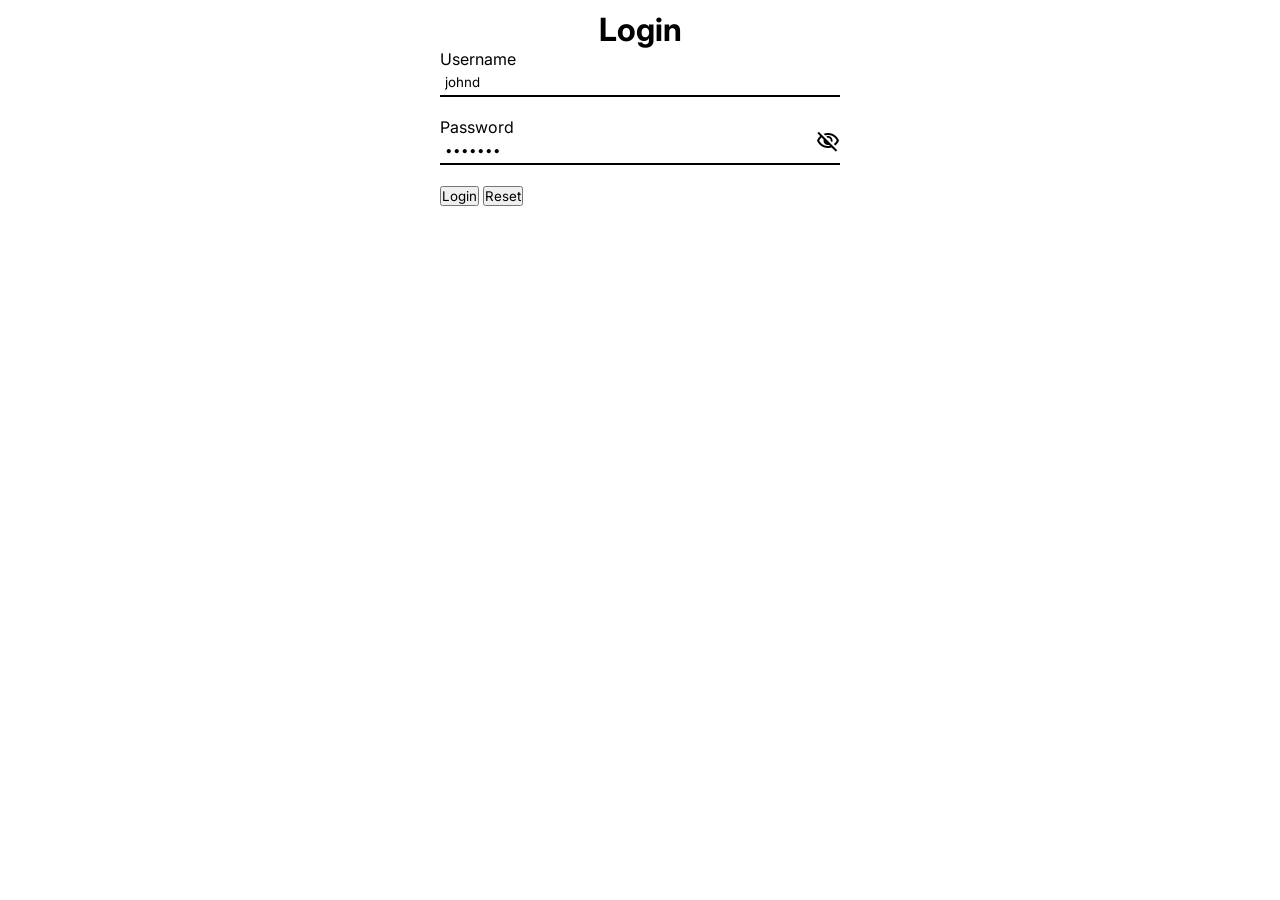
<file: login.html>
<!DOCTYPE html>
<html lang="en">

<head>
  <meta charset="UTF-8">
  <meta name="viewport" content="width=device-width, initial-scale=1.0">
  <title>Login</title>

  <link rel="stylesheet"
    href="https://fonts.googleapis.com/css2?family=Material+Symbols+Outlined:opsz,wght,FILL,GRAD@20..48,100..700,0..1,-50..200" />

  <link rel="stylesheet" href="./stylesheets/css/style.css">
  <script defer src="./scripts/login.js"></script>

  <!-- <style>
    
  </style> -->
</head>

<body>
  <h1>Login</h1>
  <form>
    <div class="input-wrapper">
      <label for="username">Username</label>
      <input type="text" name="username" id="username" value="johnd">
    </div>

    <div class="input-wrapper">
      <label for="password">Password</label>
      <input type="password" name="password" id="password" value="m38rmF$">
      <button class="visibility-btn" type="button">
        <span class="material-symbols-outlined">
          visibility
        </span>
      </button>
      <!-- <button>
        <span class="material-symbols-outlined">
          visibility_off
        </span>
      </button> -->
    </div>

    <button disabled type="submit">Login</button>
    <button type="reset">Reset</button>
  </form>

  <script>
    // const usernameInput = document.getElementsByName("username")[0];
    // const passwordInput = document.getElementsByName("password")[0];
    // const form = document.querySelector("form");
    // const loginButton = document.querySelector("button[type='submit']")
    // const resetButton = document.querySelector("button[type='reset']")

    // let username, password;
    // init();

    // function init() {
    //   loginButton.disabled = true;
    //   resetButton.onclick = resetInputValues;

    //   redirect();

    //   usernameInput.oninput = function(event) {
    //     username = event.target.value.trim();
    //     toggleButton()
    //   }

    //   passwordInput.oninput = function(event) {
    //     password = event.target.value.trim();
    //     toggleButton()
    //   }

    //   form.onsubmit = async function(event) {
    //     event.preventDefault();
    //     console.log(username.length);

    //     const result = await login();
    //     saveToken(result.token);
    //     redirect();
    //   }
    // }

    // function toggleButton() {
    //   if (username && password) {
    //     loginButton.disabled = false;
    //   } else {
    //     loginButton.disabled = true;
    //   }
    // }

    // async function login() {
    //   const response = await fetch("https://fakestoreapi.com/auth/login", {
    //     method: "POST",
    //     body: JSON.stringify({
    //       username,
    //       password,
    //     }),
    //     headers: {
    //       "Content-Type": "application/json"
    //     }
    //   })
    //   const result = await response.json();

    //   return result;
    // }

    // function saveToken(token) {
    //   localStorage.setItem("token", token);
    // }

    // function redirect() {
    //   const token = localStorage.getItem("token");

    //   if (token) {
    //     window.location.href = "http://127.0.0.1:9000/index.html"
    //   }
    // }

    // function resetInputValues() {
    //   username = "";
    //   password = "";
    // }
  </script>
</body>

</html>
</file>
<file: stylesheets/css/style.css>
@import url("https://fonts.googleapis.com/css2?family=Inter:wght@100..900&display=swap");

form {
  max-width: 400px;
  margin: 0 auto;
}

.input-wrapper {
  margin-bottom: 2rem;
}

input {
  border: none;
  border-bottom: 2px solid;
  display: block;
  width: 100%;
  padding: 0.5rem;
}

input:focus {
  outline: none;
  border-bottom-color: dodgerblue;
}

.input-wrapper {
  position: relative;
}

button.visibility-btn {
  position: absolute;
  top: 12px;
  right: 0;
  background: transparent;
  border: none;
  cursor: pointer;
}

img {
  display: block;
  width: 100%;
  height: 50%;
}

.container {
  margin: auto;
  background: #f3f3f3;
  padding: 10px;
  display: grid;
  grid-template-columns: repeat(auto-fit, minmax(150px, 1fr));
  gap: 10px;
}

.container li {
  background: #fff;
  padding: 10px;
  display: flex;
  flex-direction: column;
}

.container li>a {
  display: block;
  margin-top: 20px;
}

.spinner {
  width: 20px;
  height: 20px;
  border: 4px solid dodgerblue;
  border-top-color: transparent;
  border-radius: 50%;
  animation-name: spin;
  animation-iteration-count: infinite;
  animation-duration: 1s;
  animation-timing-function: linear;
}

a {
  display: block;
  margin-bottom: 2rem;
}

@keyframes spin {
  to {
    transform: rotateZ(360deg);
  }
}

.product {
  max-width: 300px;
  margin: 0 auto;
}

* {
  padding: 0;
  margin: 0;
  box-sizing: border-box;
}

html {
  font-size: 62.5%;
}

body {
  font-size: 1.6rem;
  padding: 10px;
  font-family: "Inter", sans-serif;
}

input,
button,
select {
  font-family: inherit;
}

image {
  display: block;
  width: 100%;
}

h1 {
  text-align: center;
}

ul {
  list-style: none;
}

aside a {
  text-decoration: none;
  font-size: 2rem;
}

.grid-container {
  display: grid;
  grid-template-columns: 230px 3fr;
  gap: 1rem;
}

@media screen and (width < 750px) {
  .grid-container {
    grid-template-columns: 1fr;
  }
}

/*# sourceMappingURL=style.css.map */
</file>
